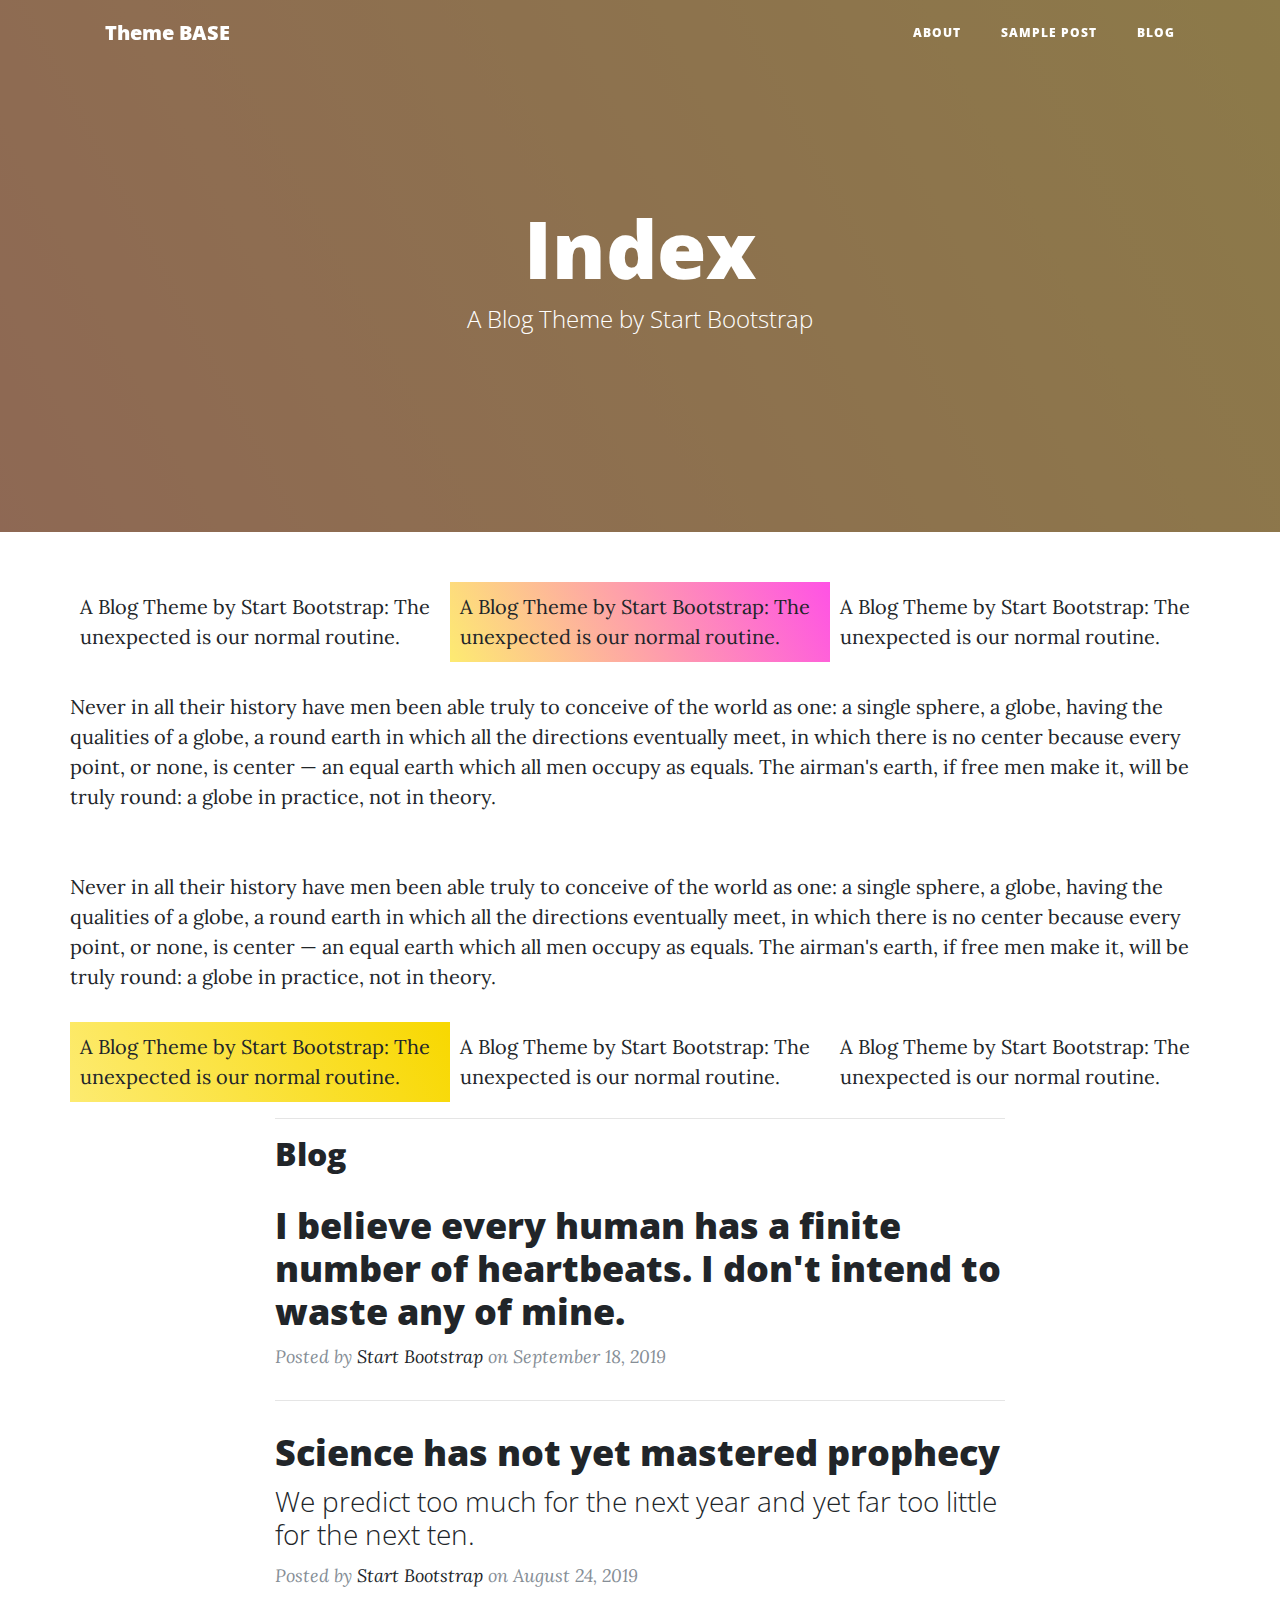
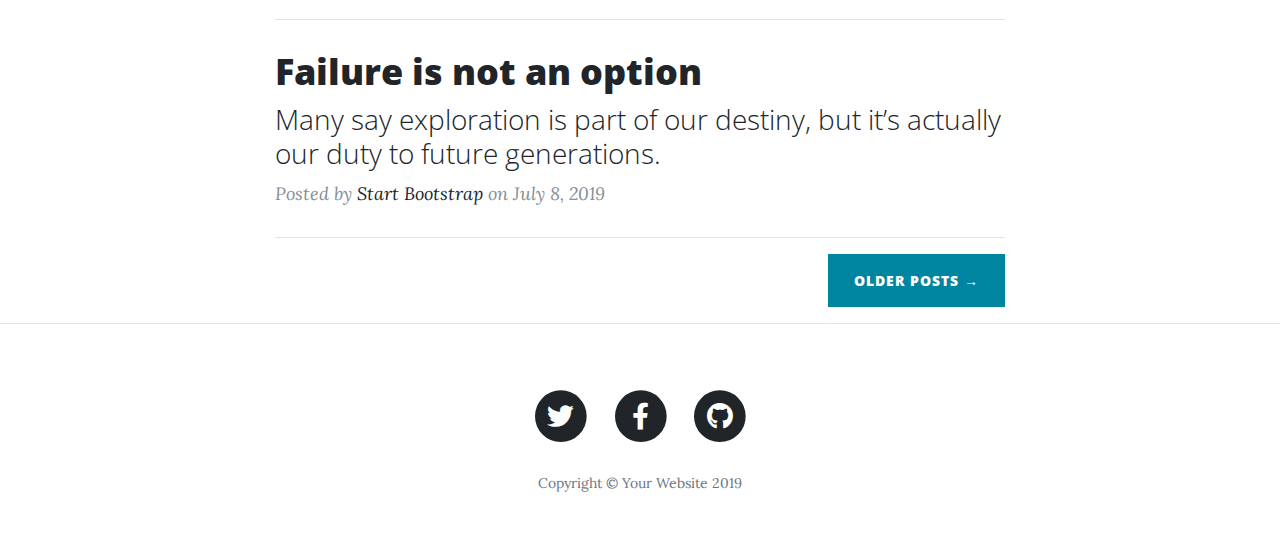
<file: index.html>
<!DOCTYPE html>
<html lang="es">

<head>

  <meta charset="utf-8">
  <meta name="viewport" content="width=device-width, initial-scale=1, shrink-to-fit=no">
  <meta name="description" content="">
  <meta name="author" content="">

  <title>Clean Blog - Start Bootstrap Theme</title>

  <!-- Bootstrap core CSS -->
  <link href="vendor/bootstrap/css/bootstrap.min.css" rel="stylesheet">

  <!-- Custom fonts for this template -->
  <link href="vendor/fontawesome-free/css/all.min.css" rel="stylesheet" type="text/css">
  <link href='https://fonts.googleapis.com/css?family=Lora:400,700,400italic,700italic' rel='stylesheet' type='text/css'>
  <link href='https://fonts.googleapis.com/css?family=Open+Sans:300italic,400italic,600italic,700italic,800italic,400,300,600,700,800' rel='stylesheet' type='text/css'>

  <!-- Custom styles for this template -->
  <link href="css/clean-blog.css" rel="stylesheet">

</head>

<body>

  <!-- Navigation -->
  <nav class="navbar navbar-expand-lg navbar-light fixed-top" id="mainNav">
    <div class="container">
      <a class="navbar-brand" href="index.html">Theme BASE</a>
      <button class="navbar-toggler navbar-toggler-right" type="button" data-toggle="collapse" data-target="#navbarResponsive" aria-controls="navbarResponsive" aria-expanded="false" aria-label="Toggle navigation">
        Menu
        <i class="fas fa-bars"></i>
      </button>
      <div class="collapse navbar-collapse" id="navbarResponsive">
        <ul class="navbar-nav ml-auto">
          <li class="nav-item">
            <a class="nav-link" href="about.html">About</a>
          </li>
          <li class="nav-item">
            <a class="nav-link" href="post.html">Sample Post</a>
          </li>
          <li class="nav-item">
            <a class="nav-link" href="blog.html">Blog</a>
          </li>
        </ul>
      </div>
    </div>
  </nav>

  <!-- Page Header -->
  <header class="masthead" style="background-color: #FBAB7E;
background-image: linear-gradient(62deg, #FBAB7E 0%, #F7CE68 100%);">
    <div class="overlay"></div>
    <div class="container">
      <div class="row">
        <div class="col-lg-8 col-md-10 mx-auto">
          <div class="site-heading">
            <h1>Index</h1>
            <span class="subheading">A Blog Theme by Start Bootstrap</span>
          </div>
        </div>
      </div>
    </div>
  </header>

  <!-- Main Content -->

  <div class="container">
    <div class="row">
       <div class="post-home col-sm-12 col-md-4">A Blog Theme by Start Bootstrap: The unexpected is our normal routine.
</div>
        <div class="post-home col-sm-12 col-md-4" style="background-color: #F6D242;
background-image: linear-gradient(62deg, #FDEB71 0%, #FF52E5 100%);">A Blog Theme by Start Bootstrap: The unexpected is our normal routine.
</div>
        <div class="post-home col-sm-12 col-md-4">A Blog Theme by Start Bootstrap: The unexpected is our normal routine.
</div>
      <p>Never in all their history have men been able truly to conceive of the world as one: a single sphere, a globe, having the qualities of a globe, a round earth in which all the directions eventually meet, in which there is no center because every point, or none, is center — an equal earth which all men occupy as equals. The airman's earth, if free men make it, will be truly round: a globe in practice, not in theory.</p>

      <p>Never in all their history have men been able truly to conceive of the world as one: a single sphere, a globe, having the qualities of a globe, a round earth in which all the directions eventually meet, in which there is no center because every point, or none, is center — an equal earth which all men occupy as equals. The airman's earth, if free men make it, will be truly round: a globe in practice, not in theory.</p>
        <div class="post-home col-sm-12 col-md-4" style="background-color: #FDEB71;
background-image: linear-gradient(62deg, #FDEB71 0%, #F8D800 100%);">A Blog Theme by Start Bootstrap: The unexpected is our normal routine.
</div>
        <div class="post-home col-sm-12 col-md-4">A Blog Theme by Start Bootstrap: The unexpected is our normal routine.
</div>
        <div class="post-home col-sm-12 col-md-4">A Blog Theme by Start Bootstrap: The unexpected is our normal routine.
</div>
    </div>
</div>


  <div class="container">

    <div class="row">


      <div class="col-lg-8 col-md-10 mx-auto">
        

        <hr>
        <h2>Blog</h2>
        <div class="post-preview">
          <a href="post.html">
            <h2 class="post-title">
              I believe every human has a finite number of heartbeats. I don't intend to waste any of mine.
            </h2>
          </a>
          <p class="post-meta">Posted by
            <a href="#">Start Bootstrap</a>
            on September 18, 2019</p>
        </div>
        <hr>
        <div class="post-preview">
          <a href="post.html">
            <h2 class="post-title">
              Science has not yet mastered prophecy
            </h2>
            <h3 class="post-subtitle">
              We predict too much for the next year and yet far too little for the next ten.
            </h3>
          </a>
          <p class="post-meta">Posted by
            <a href="#">Start Bootstrap</a>
            on August 24, 2019</p>
        </div>
        <hr>
        <div class="post-preview">
          <a href="post.html">
            <h2 class="post-title">
              Failure is not an option
            </h2>
            <h3 class="post-subtitle">
              Many say exploration is part of our destiny, but it’s actually our duty to future generations.
            </h3>
          </a>
          <p class="post-meta">Posted by
            <a href="#">Start Bootstrap</a>
            on July 8, 2019</p>
        </div>
        <hr>
        <!-- Pager -->
        <div class="clearfix">
          <a class="btn btn-primary float-right" href="#">Older Posts &rarr;</a>
        </div>
      </div>
    </div>
  </div>

  <hr>

  <!-- Footer -->
  <footer>
    <div class="container">
      <div class="row">
        <div class="col-lg-8 col-md-10 mx-auto">
          <ul class="list-inline text-center">
            <li class="list-inline-item">
              <a href="#">
                <span class="fa-stack fa-lg">
                  <i class="fas fa-circle fa-stack-2x"></i>
                  <i class="fab fa-twitter fa-stack-1x fa-inverse"></i>
                </span>
              </a>
            </li>
            <li class="list-inline-item">
              <a href="#">
                <span class="fa-stack fa-lg">
                  <i class="fas fa-circle fa-stack-2x"></i>
                  <i class="fab fa-facebook-f fa-stack-1x fa-inverse"></i>
                </span>
              </a>
            </li>
            <li class="list-inline-item">
              <a href="#">
                <span class="fa-stack fa-lg">
                  <i class="fas fa-circle fa-stack-2x"></i>
                  <i class="fab fa-github fa-stack-1x fa-inverse"></i>
                </span>
              </a>
            </li>
          </ul>
          <p class="copyright text-muted">Copyright &copy; Your Website 2019</p>
        </div>
      </div>
    </div>
  </footer>

  <!-- Bootstrap core JavaScript -->
  <script src="vendor/jquery/jquery.min.js"></script>
  <script src="vendor/bootstrap/js/bootstrap.bundle.min.js"></script>

  <!-- Custom scripts for this template -->
  <script src="js/clean-blog.min.js"></script>

</body>

</html>
</file>
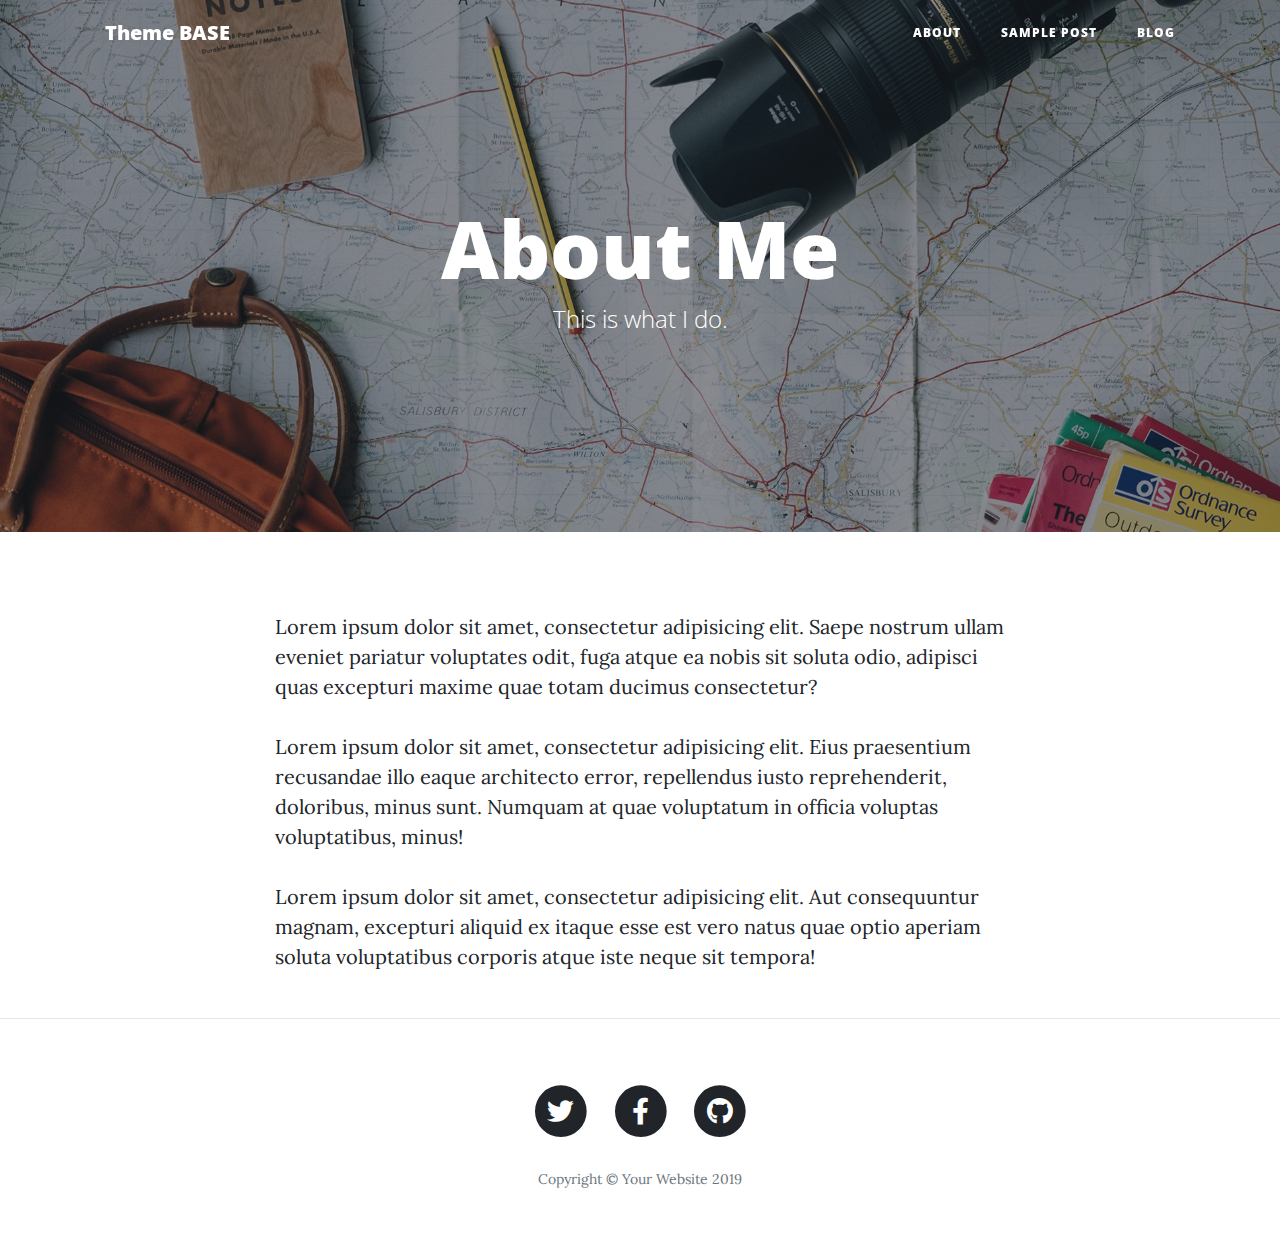
<file: about.html>
<!DOCTYPE html>
<html lang="es">

<head>

  <meta charset="utf-8">
  <meta name="viewport" content="width=device-width, initial-scale=1, shrink-to-fit=no">
  <meta name="description" content="">
  <meta name="author" content="">

  <title>Clean Blog - Start Bootstrap Theme</title>

  <!-- Bootstrap core CSS -->
  <link href="vendor/bootstrap/css/bootstrap.min.css" rel="stylesheet">

  <!-- Custom fonts for this template -->
  <link href="vendor/fontawesome-free/css/all.min.css" rel="stylesheet" type="text/css">
  <link href='https://fonts.googleapis.com/css?family=Lora:400,700,400italic,700italic' rel='stylesheet' type='text/css'>
  <link href='https://fonts.googleapis.com/css?family=Open+Sans:300italic,400italic,600italic,700italic,800italic,400,300,600,700,800' rel='stylesheet' type='text/css'>

  <!-- Custom styles for this template -->
  <link href="css/clean-blog.min.css" rel="stylesheet">

</head>

<body>

  <!-- Navigation -->
  <nav class="navbar navbar-expand-lg navbar-light fixed-top" id="mainNav">
    <div class="container">
      <a class="navbar-brand" href="index.html">Theme BASE</a>
      <button class="navbar-toggler navbar-toggler-right" type="button" data-toggle="collapse" data-target="#navbarResponsive" aria-controls="navbarResponsive" aria-expanded="false" aria-label="Toggle navigation">
        Menu
        <i class="fas fa-bars"></i>
      </button>
      <div class="collapse navbar-collapse" id="navbarResponsive">
        <ul class="navbar-nav ml-auto">
          <li class="nav-item">
            <a class="nav-link" href="about.html">About</a>
          </li>
          <li class="nav-item">
            <a class="nav-link" href="post.html">Sample Post</a>
          </li>
          <li class="nav-item">
            <a class="nav-link" href="blog.html">Blog</a>
          </li>
        </ul>
      </div>
    </div>
  </nav>

  <!-- Page Header -->
  <header class="masthead" style="background-image: url('img/about-bg.jpg')">
    <div class="overlay"></div>
    <div class="container">
      <div class="row">
        <div class="col-lg-8 col-md-10 mx-auto">
          <div class="page-heading">
            <h1>About Me</h1>
            <span class="subheading">This is what I do.</span>
          </div>
        </div>
      </div>
    </div>
  </header>

  <!-- Main Content -->
  <div class="container">
    <div class="row">
      <div class="col-lg-8 col-md-10 mx-auto">
        <p>Lorem ipsum dolor sit amet, consectetur adipisicing elit. Saepe nostrum ullam eveniet pariatur voluptates odit, fuga atque ea nobis sit soluta odio, adipisci quas excepturi maxime quae totam ducimus consectetur?</p>
        <p>Lorem ipsum dolor sit amet, consectetur adipisicing elit. Eius praesentium recusandae illo eaque architecto error, repellendus iusto reprehenderit, doloribus, minus sunt. Numquam at quae voluptatum in officia voluptas voluptatibus, minus!</p>
        <p>Lorem ipsum dolor sit amet, consectetur adipisicing elit. Aut consequuntur magnam, excepturi aliquid ex itaque esse est vero natus quae optio aperiam soluta voluptatibus corporis atque iste neque sit tempora!</p>
      </div>
    </div>
  </div>

  <hr>

  <!-- Footer -->
  <footer>
    <div class="container">
      <div class="row">
        <div class="col-lg-8 col-md-10 mx-auto">
          <ul class="list-inline text-center">
            <li class="list-inline-item">
              <a href="#">
                <span class="fa-stack fa-lg">
                  <i class="fas fa-circle fa-stack-2x"></i>
                  <i class="fab fa-twitter fa-stack-1x fa-inverse"></i>
                </span>
              </a>
            </li>
            <li class="list-inline-item">
              <a href="#">
                <span class="fa-stack fa-lg">
                  <i class="fas fa-circle fa-stack-2x"></i>
                  <i class="fab fa-facebook-f fa-stack-1x fa-inverse"></i>
                </span>
              </a>
            </li>
            <li class="list-inline-item">
              <a href="#">
                <span class="fa-stack fa-lg">
                  <i class="fas fa-circle fa-stack-2x"></i>
                  <i class="fab fa-github fa-stack-1x fa-inverse"></i>
                </span>
              </a>
            </li>
          </ul>
          <p class="copyright text-muted">Copyright &copy; Your Website 2019</p>
        </div>
      </div>
    </div>
  </footer>

  <!-- Bootstrap core JavaScript -->
  <script src="vendor/jquery/jquery.min.js"></script>
  <script src="vendor/bootstrap/js/bootstrap.bundle.min.js"></script>

  <!-- Custom scripts for this template -->
  <script src="js/clean-blog.min.js"></script>

</body>

</html>
</file>
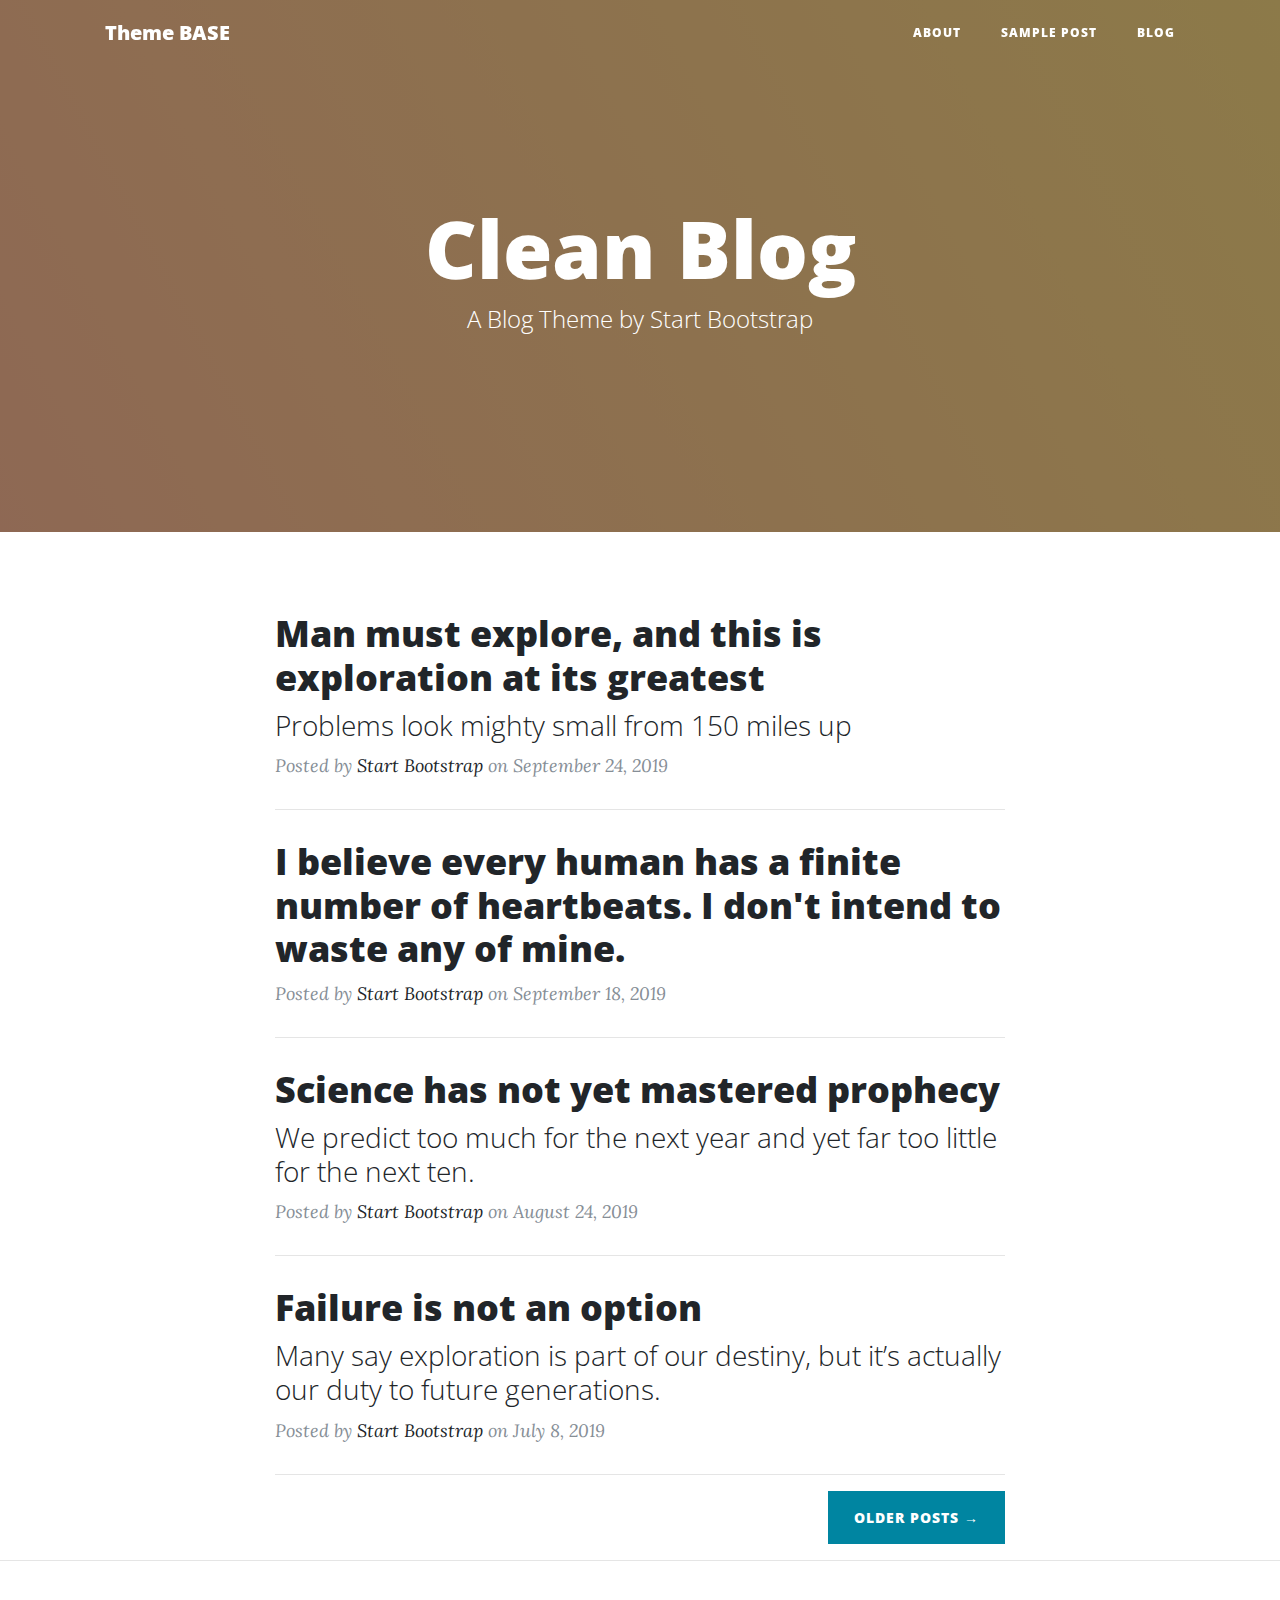
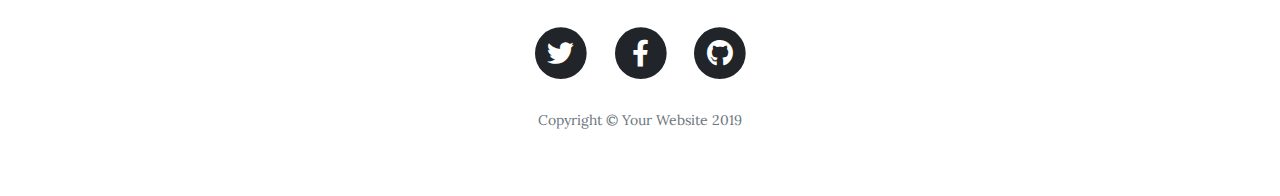
<file: blog.html>
<!DOCTYPE html>
<html lang="es">

<head>

  <meta charset="utf-8">
  <meta name="viewport" content="width=device-width, initial-scale=1, shrink-to-fit=no">
  <meta name="description" content="">
  <meta name="author" content="">

  <title>Clean Blog - Start Bootstrap Theme</title>

  <!-- Bootstrap core CSS -->
  <link href="vendor/bootstrap/css/bootstrap.min.css" rel="stylesheet">

  <!-- Custom fonts for this template -->
  <link href="vendor/fontawesome-free/css/all.min.css" rel="stylesheet" type="text/css">
  <link href='https://fonts.googleapis.com/css?family=Lora:400,700,400italic,700italic' rel='stylesheet' type='text/css'>
  <link href='https://fonts.googleapis.com/css?family=Open+Sans:300italic,400italic,600italic,700italic,800italic,400,300,600,700,800' rel='stylesheet' type='text/css'>

  <!-- Custom styles for this template -->
  <link href="css/clean-blog.css" rel="stylesheet">

</head>

<body>

  <!-- Navigation -->
  <nav class="navbar navbar-expand-lg navbar-light fixed-top" id="mainNav">
    <div class="container">
      <a class="navbar-brand" href="index.html">Theme BASE</a>
      <button class="navbar-toggler navbar-toggler-right" type="button" data-toggle="collapse" data-target="#navbarResponsive" aria-controls="navbarResponsive" aria-expanded="false" aria-label="Toggle navigation">
        Menu
        <i class="fas fa-bars"></i>
      </button>
      <div class="collapse navbar-collapse" id="navbarResponsive">
       <ul class="navbar-nav ml-auto">
          <li class="nav-item">
            <a class="nav-link" href="about.html">About</a>
          </li>
          <li class="nav-item">
            <a class="nav-link" href="post.html">Sample Post</a>
          </li>
          <li class="nav-item">
            <a class="nav-link" href="blog.html">Blog</a>
          </li>
        </ul>
      </div>
    </div>
  </nav>

  <!-- Page Header -->
  <header class="masthead" style="background-color: #FBAB7E;
background-image: linear-gradient(62deg, #FBAB7E 0%, #F7CE68 100%);">
    <div class="overlay"></div>
    <div class="container">
      <div class="row">
        <div class="col-lg-8 col-md-10 mx-auto">
          <div class="site-heading">
            <h1>Clean Blog</h1>
            <span class="subheading">A Blog Theme by Start Bootstrap</span>
          </div>
        </div>
      </div>
    </div>
  </header>

  <!-- Main Content -->
  <div class="container">
    <div class="row">
      <div class="col-lg-8 col-md-10 mx-auto">
        <div class="post-preview">
          <a href="post.html">
            <h2 class="post-title">
              Man must explore, and this is exploration at its greatest
            </h2>
            <h3 class="post-subtitle">
              Problems look mighty small from 150 miles up
            </h3>
          </a>
          <p class="post-meta">Posted by
            <a href="#">Start Bootstrap</a>
            on September 24, 2019</p>
        </div>
        <hr>
        <div class="post-preview">
          <a href="post.html">
            <h2 class="post-title">
              I believe every human has a finite number of heartbeats. I don't intend to waste any of mine.
            </h2>
          </a>
          <p class="post-meta">Posted by
            <a href="#">Start Bootstrap</a>
            on September 18, 2019</p>
        </div>
        <hr>
        <div class="post-preview">
          <a href="post.html">
            <h2 class="post-title">
              Science has not yet mastered prophecy
            </h2>
            <h3 class="post-subtitle">
              We predict too much for the next year and yet far too little for the next ten.
            </h3>
          </a>
          <p class="post-meta">Posted by
            <a href="#">Start Bootstrap</a>
            on August 24, 2019</p>
        </div>
        <hr>
        <div class="post-preview">
          <a href="post.html">
            <h2 class="post-title">
              Failure is not an option
            </h2>
            <h3 class="post-subtitle">
              Many say exploration is part of our destiny, but it’s actually our duty to future generations.
            </h3>
          </a>
          <p class="post-meta">Posted by
            <a href="#">Start Bootstrap</a>
            on July 8, 2019</p>
        </div>
        <hr>
        <!-- Pager -->
        <div class="clearfix">
          <a class="btn btn-primary float-right" href="#">Older Posts &rarr;</a>
        </div>
      </div>
    </div>
  </div>

  <hr>

  <!-- Footer -->
  <footer>
    <div class="container">
      <div class="row">
        <div class="col-lg-8 col-md-10 mx-auto">
          <ul class="list-inline text-center">
            <li class="list-inline-item">
              <a href="#">
                <span class="fa-stack fa-lg">
                  <i class="fas fa-circle fa-stack-2x"></i>
                  <i class="fab fa-twitter fa-stack-1x fa-inverse"></i>
                </span>
              </a>
            </li>
            <li class="list-inline-item">
              <a href="#">
                <span class="fa-stack fa-lg">
                  <i class="fas fa-circle fa-stack-2x"></i>
                  <i class="fab fa-facebook-f fa-stack-1x fa-inverse"></i>
                </span>
              </a>
            </li>
            <li class="list-inline-item">
              <a href="#">
                <span class="fa-stack fa-lg">
                  <i class="fas fa-circle fa-stack-2x"></i>
                  <i class="fab fa-github fa-stack-1x fa-inverse"></i>
                </span>
              </a>
            </li>
          </ul>
          <p class="copyright text-muted">Copyright &copy; Your Website 2019</p>
        </div>
      </div>
    </div>
  </footer>

  <!-- Bootstrap core JavaScript -->
  <script src="vendor/jquery/jquery.min.js"></script>
  <script src="vendor/bootstrap/js/bootstrap.bundle.min.js"></script>

  <!-- Custom scripts for this template -->
  <script src="js/clean-blog.min.js"></script>

</body>

</html>
</file>
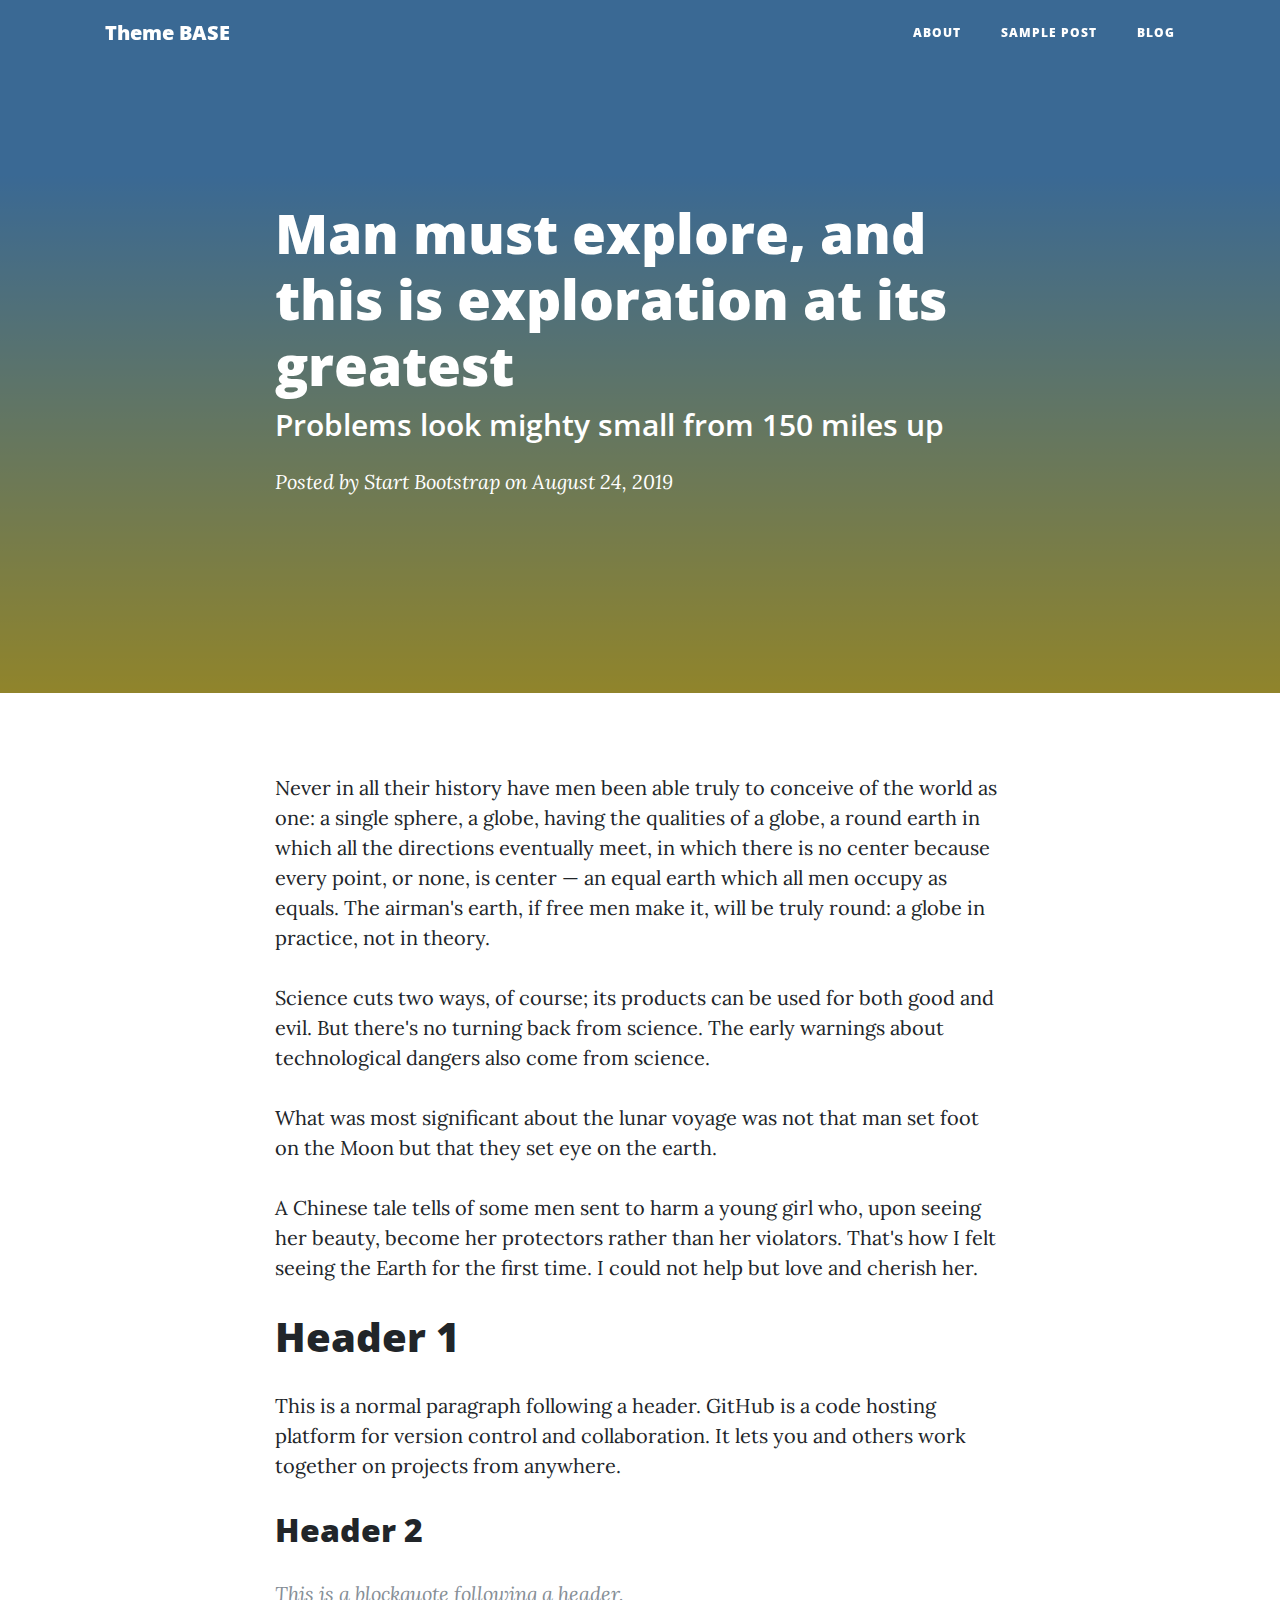
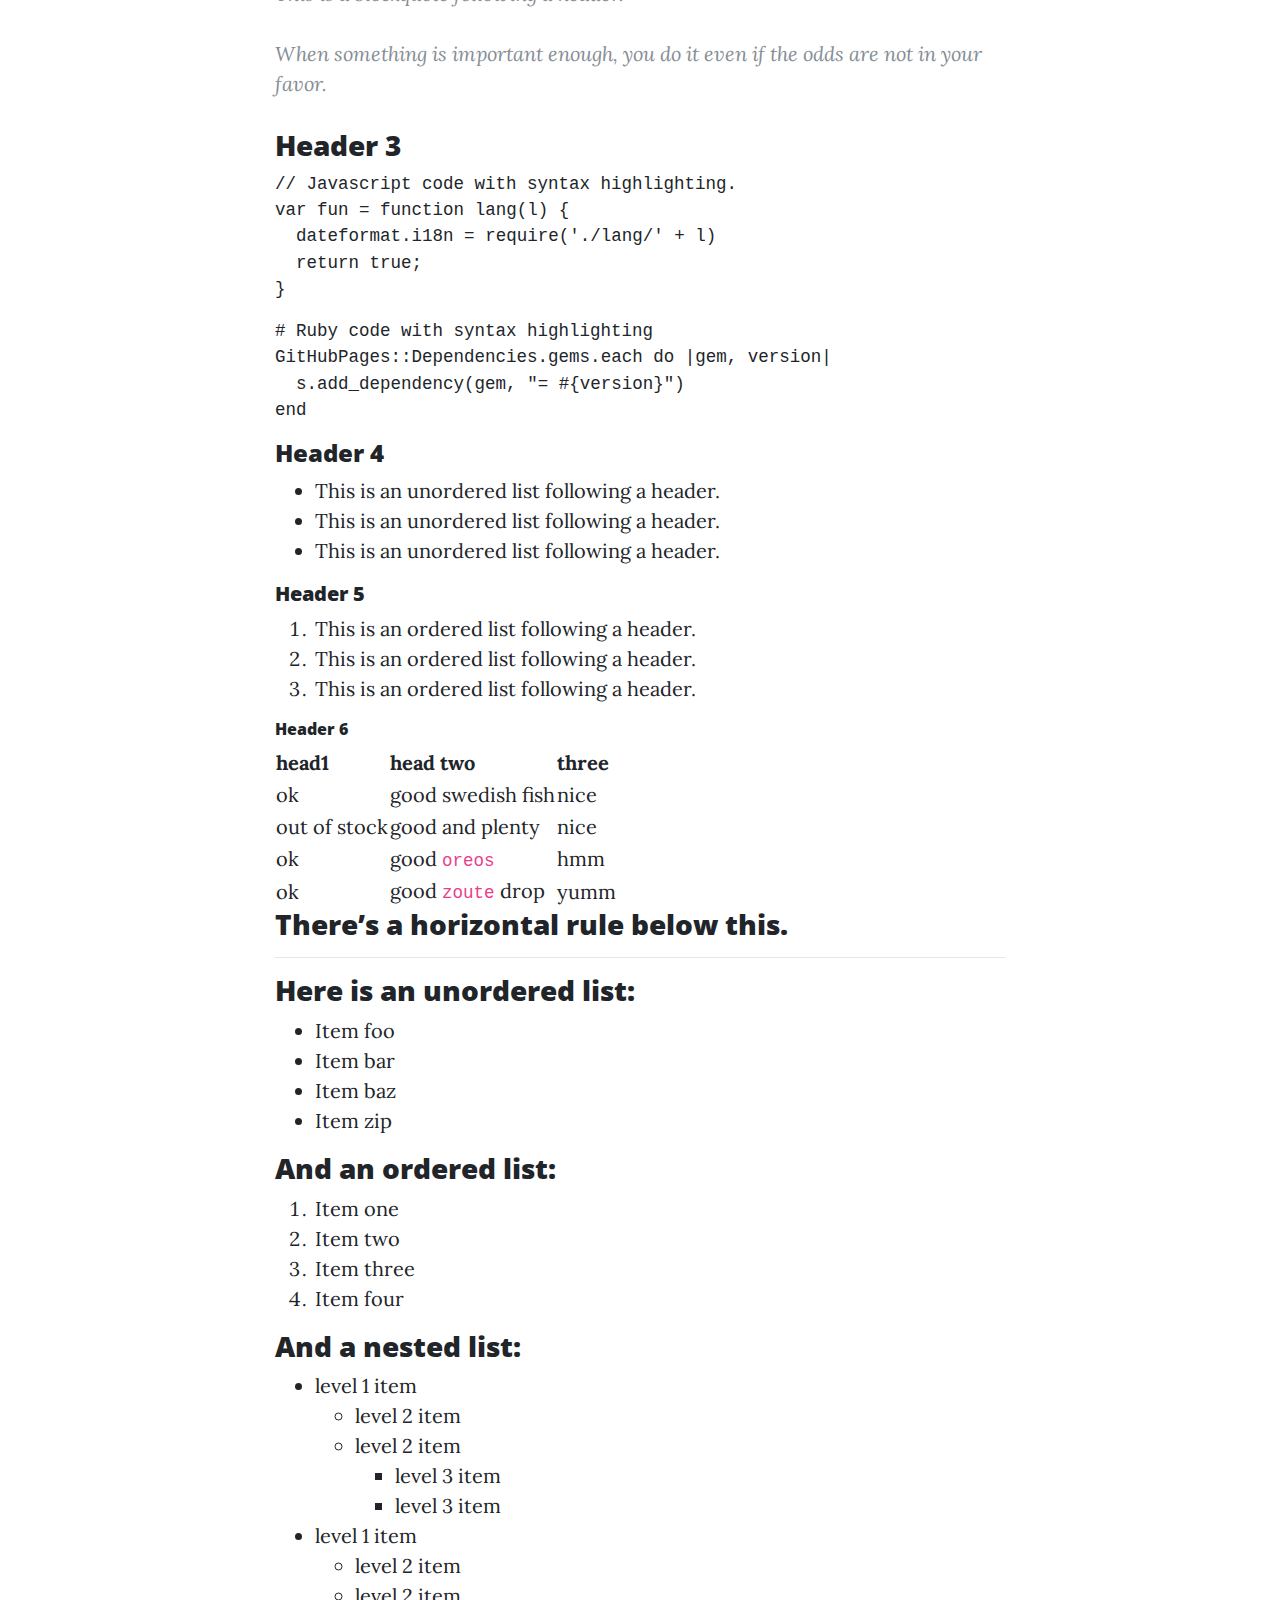
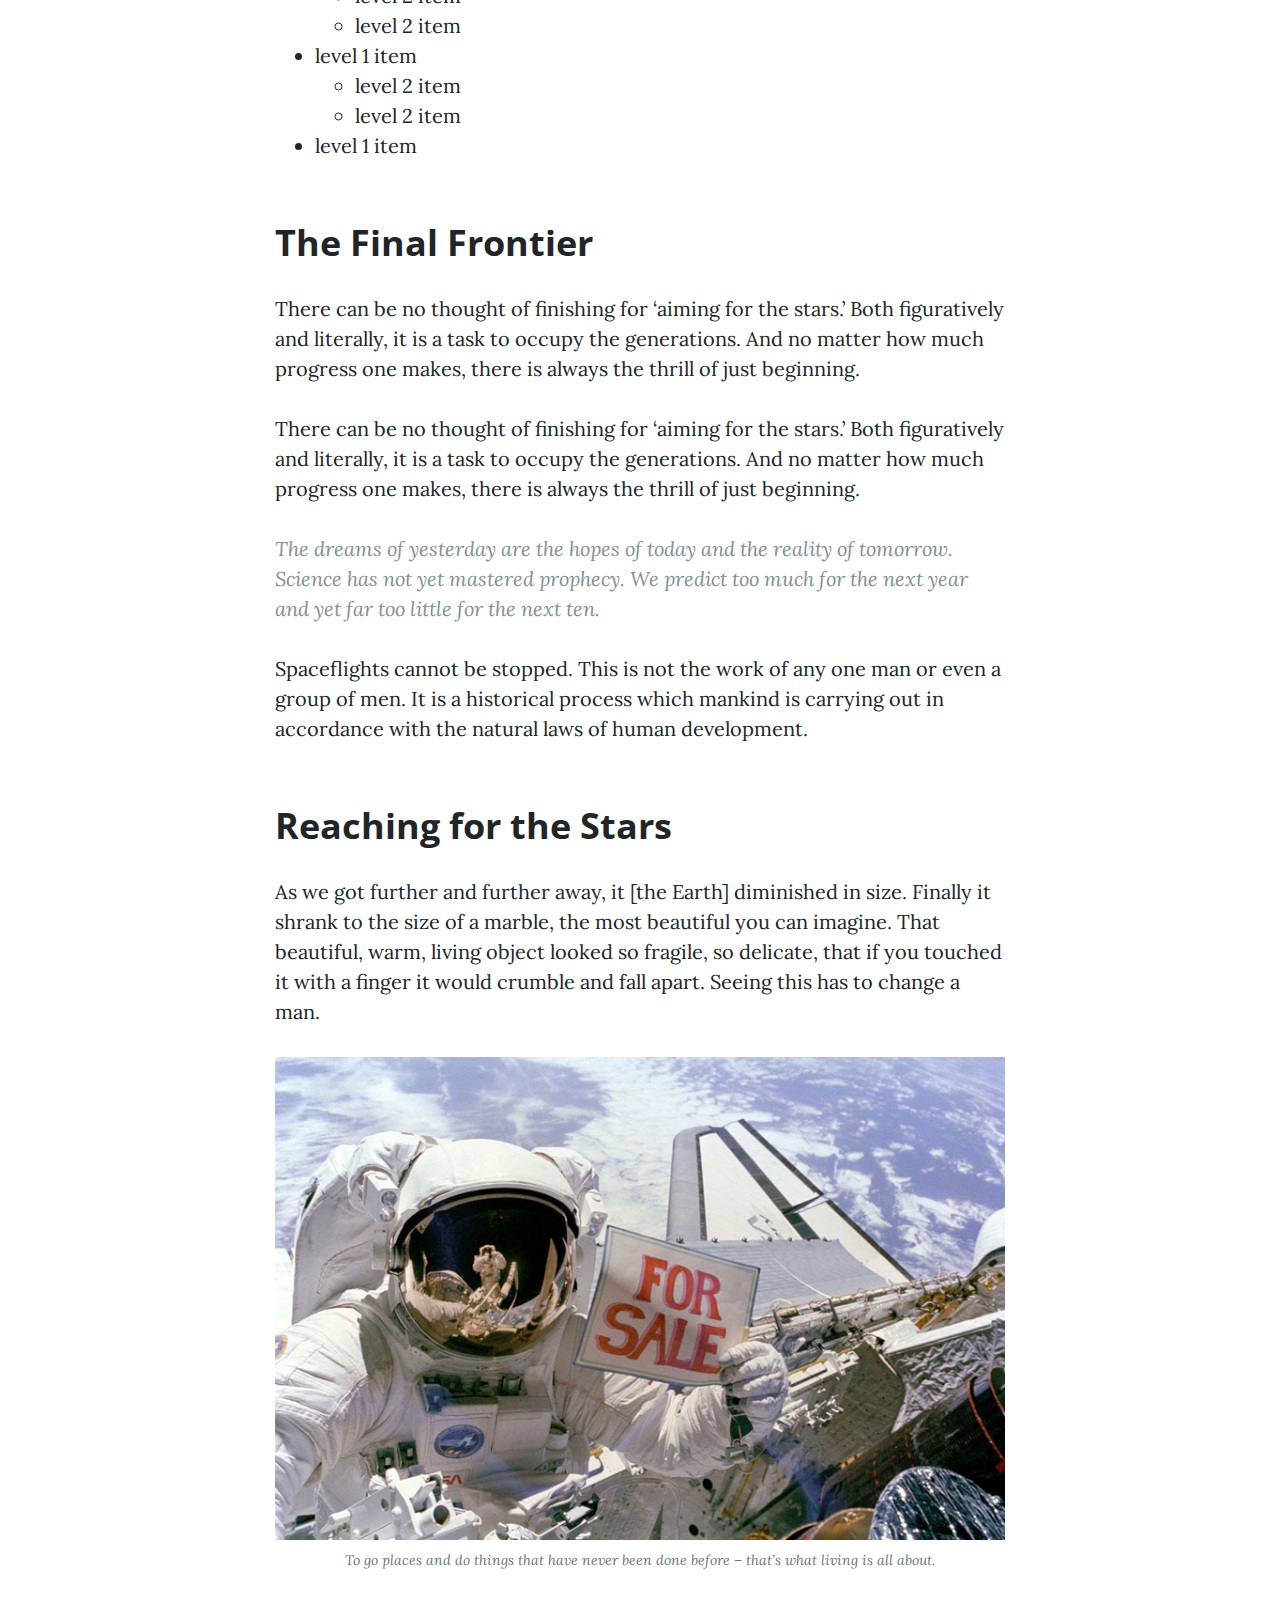
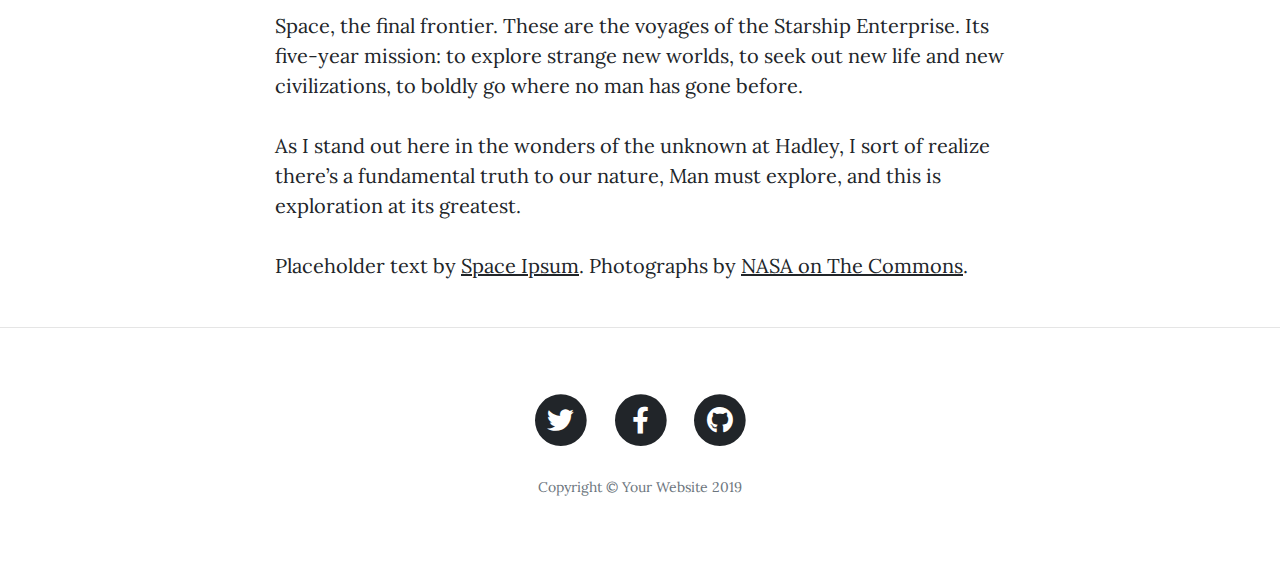
<file: post.html>
<!DOCTYPE html>
<html lang="es">

<head>

  <meta charset="utf-8">
  <meta name="viewport" content="width=device-width, initial-scale=1, shrink-to-fit=no">
  <meta name="description" content="">
  <meta name="author" content="">

  <title>Clean Blog - Start Bootstrap Theme</title>

  <!-- Bootstrap core CSS -->
  <link href="vendor/bootstrap/css/bootstrap.min.css" rel="stylesheet">

  <!-- Custom fonts for this template -->
  <link href="vendor/fontawesome-free/css/all.min.css" rel="stylesheet" type="text/css">
  <link href='https://fonts.googleapis.com/css?family=Lora:400,700,400italic,700italic' rel='stylesheet' type='text/css'>
  <link href='https://fonts.googleapis.com/css?family=Open+Sans:300italic,400italic,600italic,700italic,800italic,400,300,600,700,800' rel='stylesheet' type='text/css'>

  <!-- Custom styles for this template -->
  <link href="css/clean-blog.css" rel="stylesheet">

</head>

<body>

  <!-- Navigation -->
  <nav class="navbar navbar-expand-lg navbar-light fixed-top" id="mainNav">
    <div class="container">
      <a class="navbar-brand" href="index.html">Theme BASE</a>
      <button class="navbar-toggler navbar-toggler-right" type="button" data-toggle="collapse" data-target="#navbarResponsive" aria-controls="navbarResponsive" aria-expanded="false" aria-label="Toggle navigation">
        Menu
        <i class="fas fa-bars"></i>
      </button>
      <div class="collapse navbar-collapse" id="navbarResponsive">
        <ul class="navbar-nav ml-auto">
          <li class="nav-item">
            <a class="nav-link" href="about.html">About</a>
          </li>
          <li class="nav-item">
            <a class="nav-link" href="post.html">Sample Post</a>
          </li>
          <li class="nav-item">
            <a class="nav-link" href="blog.html">Blog</a>
          </li>
        </ul>
      </div>
    </div>
  </nav>

  <!-- Page Header -->
  <header class="masthead" style="background-color: #52ACFF;
background-image: linear-gradient(180deg, #52ACFF 25%, #FFE32C 100%);">
    <div class="overlay"></div>
    <div class="container">
      <div class="row">
        <div class="col-lg-8 col-md-10 mx-auto">
          <div class="post-heading">
            <h1>Man must explore, and this is exploration at its greatest</h1>
            <h2 class="subheading">Problems look mighty small from 150 miles up</h2>
            <span class="meta">Posted by
              <a href="#">Start Bootstrap</a>
              on August 24, 2019</span>
          </div>
        </div>
      </div>
    </div>
  </header>

  <!-- Post Content -->
  <article>
    <div class="container">
      <div class="row">
        <div class="col-lg-8 col-md-10 mx-auto">
          <p>Never in all their history have men been able truly to conceive of the world as one: a single sphere, a globe, having the qualities of a globe, a round earth in which all the directions eventually meet, in which there is no center because every point, or none, is center — an equal earth which all men occupy as equals. The airman's earth, if free men make it, will be truly round: a globe in practice, not in theory.</p>

          <p>Science cuts two ways, of course; its products can be used for both good and evil. But there's no turning back from science. The early warnings about technological dangers also come from science.</p>

          <p>What was most significant about the lunar voyage was not that man set foot on the Moon but that they set eye on the earth.</p>

          <p>A Chinese tale tells of some men sent to harm a young girl who, upon seeing her beauty, become her protectors rather than her violators. That's how I felt seeing the Earth for the first time. I could not help but love and cherish her.</p>

          <h1 id="header-1">Header 1</h1>

<p>This is a normal paragraph following a header. GitHub is a code hosting platform for version control and collaboration. It lets you and others work together on projects from anywhere.</p>

<h2 id="header-2">Header 2</h2>

<blockquote>
  <p>This is a blockquote following a header.</p>

  <p>When something is important enough, you do it even if the odds are not in your favor.</p>
</blockquote>

<h3 id="header-3">Header 3</h3>

<div class="language-js highlighter-rouge"><div class="highlight"><pre class="highlight"><code><span class="c1">// Javascript code with syntax highlighting.</span>
<span class="kd">var</span> <span class="nx">fun</span> <span class="o">=</span> <span class="kd">function</span> <span class="nx">lang</span><span class="p">(</span><span class="nx">l</span><span class="p">)</span> <span class="p">{</span>
  <span class="nx">dateformat</span><span class="p">.</span><span class="nx">i18n</span> <span class="o">=</span> <span class="nx">require</span><span class="p">(</span><span class="s1">'./lang/'</span> <span class="o">+</span> <span class="nx">l</span><span class="p">)</span>
  <span class="k">return</span> <span class="kc">true</span><span class="p">;</span>
<span class="p">}</span>
</code></pre></div></div>

<div class="language-ruby highlighter-rouge"><div class="highlight"><pre class="highlight"><code><span class="c1"># Ruby code with syntax highlighting</span>
<span class="no">GitHubPages</span><span class="o">::</span><span class="no">Dependencies</span><span class="p">.</span><span class="nf">gems</span><span class="p">.</span><span class="nf">each</span> <span class="k">do</span> <span class="o">|</span><span class="n">gem</span><span class="p">,</span> <span class="n">version</span><span class="o">|</span>
  <span class="n">s</span><span class="p">.</span><span class="nf">add_dependency</span><span class="p">(</span><span class="n">gem</span><span class="p">,</span> <span class="s2">"= </span><span class="si">#{</span><span class="n">version</span><span class="si">}</span><span class="s2">"</span><span class="p">)</span>
<span class="k">end</span>
</code></pre></div></div>

<h4 id="header-4">Header 4</h4>

<ul>
  <li>This is an unordered list following a header.</li>
  <li>This is an unordered list following a header.</li>
  <li>This is an unordered list following a header.</li>
</ul>

<h5 id="header-5">Header 5</h5>

<ol>
  <li>This is an ordered list following a header.</li>
  <li>This is an ordered list following a header.</li>
  <li>This is an ordered list following a header.</li>
</ol>

<h6 id="header-6">Header 6</h6>

<table>
  <thead>
    <tr>
      <th style="text-align: left">head1</th>
      <th style="text-align: left">head two</th>
      <th style="text-align: left">three</th>
    </tr>
  </thead>
  <tbody>
    <tr>
      <td style="text-align: left">ok</td>
      <td style="text-align: left">good swedish fish</td>
      <td style="text-align: left">nice</td>
    </tr>
    <tr>
      <td style="text-align: left">out of stock</td>
      <td style="text-align: left">good and plenty</td>
      <td style="text-align: left">nice</td>
    </tr>
    <tr>
      <td style="text-align: left">ok</td>
      <td style="text-align: left">good <code class="highlighter-rouge">oreos</code></td>
      <td style="text-align: left">hmm</td>
    </tr>
    <tr>
      <td style="text-align: left">ok</td>
      <td style="text-align: left">good <code class="highlighter-rouge">zoute</code> drop</td>
      <td style="text-align: left">yumm</td>
    </tr>
  </tbody>
</table>

<h3 id="theres-a-horizontal-rule-below-this">There’s a horizontal rule below this.</h3>

<hr />

<h3 id="here-is-an-unordered-list">Here is an unordered list:</h3>

<ul>
  <li>Item foo</li>
  <li>Item bar</li>
  <li>Item baz</li>
  <li>Item zip</li>
</ul>

<h3 id="and-an-ordered-list">And an ordered list:</h3>

<ol>
  <li>Item one</li>
  <li>Item two</li>
  <li>Item three</li>
  <li>Item four</li>
</ol>

<h3 id="and-a-nested-list">And a nested list:</h3>

<ul>
  <li>level 1 item
    <ul>
      <li>level 2 item</li>
      <li>level 2 item
        <ul>
          <li>level 3 item</li>
          <li>level 3 item</li>
        </ul>
      </li>
    </ul>
  </li>
  <li>level 1 item
    <ul>
      <li>level 2 item</li>
      <li>level 2 item</li>
      <li>level 2 item</li>
    </ul>
  </li>
  <li>level 1 item
    <ul>
      <li>level 2 item</li>
      <li>level 2 item</li>
    </ul>
  </li>
  <li>level 1 item</li>
</ul>



          <h2 class="section-heading">The Final Frontier</h2>

          <p>There can be no thought of finishing for ‘aiming for the stars.’ Both figuratively and literally, it is a task to occupy the generations. And no matter how much progress one makes, there is always the thrill of just beginning.</p>

          <p>There can be no thought of finishing for ‘aiming for the stars.’ Both figuratively and literally, it is a task to occupy the generations. And no matter how much progress one makes, there is always the thrill of just beginning.</p>

          <blockquote class="blockquote">The dreams of yesterday are the hopes of today and the reality of tomorrow. Science has not yet mastered prophecy. We predict too much for the next year and yet far too little for the next ten.</blockquote>

          <p>Spaceflights cannot be stopped. This is not the work of any one man or even a group of men. It is a historical process which mankind is carrying out in accordance with the natural laws of human development.</p>

          <h2 class="section-heading">Reaching for the Stars</h2>

          <p>As we got further and further away, it [the Earth] diminished in size. Finally it shrank to the size of a marble, the most beautiful you can imagine. That beautiful, warm, living object looked so fragile, so delicate, that if you touched it with a finger it would crumble and fall apart. Seeing this has to change a man.</p>

          <a href="#">
            <img class="img-fluid" src="img/post-sample-image.jpg" alt="">
          </a>
          <span class="caption text-muted">To go places and do things that have never been done before – that’s what living is all about.</span>

          <p>Space, the final frontier. These are the voyages of the Starship Enterprise. Its five-year mission: to explore strange new worlds, to seek out new life and new civilizations, to boldly go where no man has gone before.</p>

          <p>As I stand out here in the wonders of the unknown at Hadley, I sort of realize there’s a fundamental truth to our nature, Man must explore, and this is exploration at its greatest.</p>

          <p>Placeholder text by
            <a href="http://spaceipsum.com/">Space Ipsum</a>. Photographs by
            <a href="https://www.flickr.com/photos/nasacommons/">NASA on The Commons</a>.</p>
        </div>
      </div>
    </div>
  </article>

  <hr>

  <!-- Footer -->
  <footer>
    <div class="container">
      <div class="row">
        <div class="col-lg-8 col-md-10 mx-auto">
          <ul class="list-inline text-center">
            <li class="list-inline-item">
              <a href="#">
                <span class="fa-stack fa-lg">
                  <i class="fas fa-circle fa-stack-2x"></i>
                  <i class="fab fa-twitter fa-stack-1x fa-inverse"></i>
                </span>
              </a>
            </li>
            <li class="list-inline-item">
              <a href="#">
                <span class="fa-stack fa-lg">
                  <i class="fas fa-circle fa-stack-2x"></i>
                  <i class="fab fa-facebook-f fa-stack-1x fa-inverse"></i>
                </span>
              </a>
            </li>
            <li class="list-inline-item">
              <a href="#">
                <span class="fa-stack fa-lg">
                  <i class="fas fa-circle fa-stack-2x"></i>
                  <i class="fab fa-github fa-stack-1x fa-inverse"></i>
                </span>
              </a>
            </li>
          </ul>
          <p class="copyright text-muted">Copyright &copy; Your Website 2019</p>
        </div>
      </div>
    </div>
  </footer>

  <!-- Bootstrap core JavaScript -->
  <script src="vendor/jquery/jquery.min.js"></script>
  <script src="vendor/bootstrap/js/bootstrap.bundle.min.js"></script>

  <!-- Custom scripts for this template -->
  <script src="js/clean-blog.min.js"></script>

</body>

</html>
</file>
<file: css/clean-blog.css>
/*!
 * Start Bootstrap - Clean Blog v5.0.8 (https://startbootstrap.com/template-overviews/clean-blog)
 * Copyright 2013-2019 Start Bootstrap
 * Licensed under MIT (https://github.com/BlackrockDigital/startbootstrap-clean-blog/blob/master/LICENSE)
 */

body {
  font-size: 20px;
  color: #212529;
  font-family: 'Lora', 'Times New Roman', serif;
}

p {
  line-height: 1.5;
  margin: 30px 0;
}

p a {
  text-decoration: underline;
}

h1,
h2,
h3,
h4,
h5,
h6 {
  font-weight: 800;
  font-family: 'Open Sans', 'Helvetica Neue', Helvetica, Arial, sans-serif;
}

a {
  color: #212529;
  transition: all 0.2s;
}

a:focus, a:hover {
  color: #0085A1;
}

blockquote {
  font-style: italic;
  color: #868e96;
}

.section-heading {
  font-size: 36px;
  font-weight: 700;
  margin-top: 60px;
}

.caption {
  font-size: 14px;
  font-style: italic;
  display: block;
  margin: 0;
  padding: 10px;
  text-align: center;
  border-bottom-right-radius: 5px;
  border-bottom-left-radius: 5px;
}

::-moz-selection {
  color: #fff;
  background: #0085A1;
  text-shadow: none;
}

::selection {
  color: #fff;
  background: #0085A1;
  text-shadow: none;
}

img::-moz-selection {
  color: #fff;
  background: transparent;
}

img::selection {
  color: #fff;
  background: transparent;
}

img::-moz-selection {
  color: #fff;
  background: transparent;
}

#mainNav {
  position: absolute;
  border-bottom: 1px solid #e9ecef;
  background-color: white;
  font-family: 'Open Sans', 'Helvetica Neue', Helvetica, Arial, sans-serif;
}

#mainNav .navbar-brand {
  font-weight: 800;
  color: #343a40;
}

#mainNav .navbar-toggler {
  font-size: 12px;
  font-weight: 800;
  padding: 13px;
  text-transform: uppercase;
  color: #343a40;
}

#mainNav .navbar-nav > li.nav-item > a {
  font-size: 12px;
  font-weight: 800;
  letter-spacing: 1px;
  text-transform: uppercase;
}

@media only screen and (min-width: 992px) {
  #mainNav {
    border-bottom: 1px solid transparent;
    background: transparent;
  }
  #mainNav .navbar-brand {
    padding: 10px 20px;
    color: #fff;
  }
  #mainNav .navbar-brand:focus, #mainNav .navbar-brand:hover {
    color: rgba(255, 255, 255, 0.8);
  }
  #mainNav .navbar-nav > li.nav-item > a {
    padding: 10px 20px;
    color: #fff;
  }
  #mainNav .navbar-nav > li.nav-item > a:focus, #mainNav .navbar-nav > li.nav-item > a:hover {
    color: rgba(255, 255, 255, 0.8);
  }
}

@media only screen and (min-width: 992px) {
  #mainNav {
    transition: background-color 0.2s;
    /* Force Hardware Acceleration in WebKit */
    transform: translate3d(0, 0, 0);
    -webkit-backface-visibility: hidden;
  }
  #mainNav.is-fixed {
    /* when the user scrolls down, we hide the header right above the viewport */
    position: fixed;
    top: -67px;
    transition: transform 0.2s;
    border-bottom: 1px solid white;
    background-color: rgba(255, 255, 255, 0.9);
  }
  #mainNav.is-fixed .navbar-brand {
    color: #212529;
  }
  #mainNav.is-fixed .navbar-brand:focus, #mainNav.is-fixed .navbar-brand:hover {
    color: #0085A1;
  }
  #mainNav.is-fixed .navbar-nav > li.nav-item > a {
    color: #212529;
  }
  #mainNav.is-fixed .navbar-nav > li.nav-item > a:focus, #mainNav.is-fixed .navbar-nav > li.nav-item > a:hover {
    color: #0085A1;
  }
  #mainNav.is-visible {
    /* if the user changes the scrolling direction, we show the header */
    transform: translate3d(0, 100%, 0);
  }
}

header.masthead {
  margin-bottom: 50px;
  background: no-repeat center center;
  background-color: #868e96;
  background-attachment: scroll;
  position: relative;
  background-size: cover;
}

header.masthead .overlay {
  position: absolute;
  top: 0;
  left: 0;
  height: 100%;
  width: 100%;
  background-color: #212529;
  opacity: 0.5;
}

header.masthead .page-heading,
header.masthead .post-heading,
header.masthead .site-heading {
  padding: 200px 0 150px;
  color: white;
}

@media only screen and (min-width: 768px) {
  header.masthead .page-heading,
  header.masthead .post-heading,
  header.masthead .site-heading {
    padding: 200px 0;
  }
}

header.masthead .page-heading,
header.masthead .site-heading {
  text-align: center;
}

header.masthead .page-heading h1,
header.masthead .site-heading h1 {
  font-size: 50px;
  margin-top: 0;
}

header.masthead .page-heading .subheading,
header.masthead .site-heading .subheading {
  font-size: 24px;
  font-weight: 300;
  line-height: 1.1;
  display: block;
  margin: 10px 0 0;
  font-family: 'Open Sans', 'Helvetica Neue', Helvetica, Arial, sans-serif;
}

@media only screen and (min-width: 768px) {
  header.masthead .page-heading h1,
  header.masthead .site-heading h1 {
    font-size: 80px;
  }
}

header.masthead .post-heading h1 {
  font-size: 35px;
}

header.masthead .post-heading .meta,
header.masthead .post-heading .subheading {
  line-height: 1.1;
  display: block;
}

header.masthead .post-heading .subheading {
  font-size: 24px;
  font-weight: 600;
  margin: 10px 0 30px;
  font-family: 'Open Sans', 'Helvetica Neue', Helvetica, Arial, sans-serif;
}

header.masthead .post-heading .meta {
  font-size: 20px;
  font-weight: 300;
  font-style: italic;
  font-family: 'Lora', 'Times New Roman', serif;
}

header.masthead .post-heading .meta a {
  color: #fff;
}

@media only screen and (min-width: 768px) {
  header.masthead .post-heading h1 {
    font-size: 55px;
  }
  header.masthead .post-heading .subheading {
    font-size: 30px;
  }
}

.post-preview > a {
  color: #212529;
}

.post-preview > a:focus, .post-preview > a:hover {
  text-decoration: none;
  color: #0085A1;
}

.post-preview > a > .post-title {
  font-size: 30px;
  margin-top: 30px;
  margin-bottom: 10px;
}

.post-preview > a > .post-subtitle {
  font-weight: 300;
  margin: 0 0 10px;
}

.post-preview > .post-meta {
  font-size: 18px;
  font-style: italic;
  margin-top: 0;
  color: #868e96;
}

.post-preview > .post-meta > a {
  text-decoration: none;
  color: #212529;
}

.post-preview > .post-meta > a:focus, .post-preview > .post-meta > a:hover {
  text-decoration: underline;
  color: #0085A1;
}

@media only screen and (min-width: 768px) {
  .post-preview > a > .post-title {
    font-size: 36px;
  }
}

.floating-label-form-group {
  font-size: 14px;
  position: relative;
  margin-bottom: 0;
  padding-bottom: 0.5em;
  border-bottom: 1px solid #dee2e6;
}

.floating-label-form-group input,
.floating-label-form-group textarea {
  font-size: 1.5em;
  position: relative;
  z-index: 1;
  padding: 0;
  resize: none;
  border: none;
  border-radius: 0;
  background: none;
  box-shadow: none !important;
  font-family: 'Lora', 'Times New Roman', serif;
}

.floating-label-form-group input::-webkit-input-placeholder,
.floating-label-form-group textarea::-webkit-input-placeholder {
  color: #868e96;
  font-family: 'Lora', 'Times New Roman', serif;
}

.floating-label-form-group label {
  font-size: 0.85em;
  line-height: 1.764705882em;
  position: relative;
  z-index: 0;
  top: 2em;
  display: block;
  margin: 0;
  transition: top 0.3s ease, opacity 0.3s ease;
  vertical-align: middle;
  vertical-align: baseline;
  opacity: 0;
}

.floating-label-form-group .help-block {
  margin: 15px 0;
}

.floating-label-form-group-with-value label {
  top: 0;
  opacity: 1;
}

.floating-label-form-group-with-focus label {
  color: #0085A1;
}

form .form-group:first-child .floating-label-form-group {
  border-top: 1px solid #dee2e6;
}

footer {
  padding: 50px 0 65px;
}

footer .list-inline {
  margin: 0;
  padding: 0;
}

footer .copyright {
  font-size: 14px;
  margin-bottom: 0;
  text-align: center;
}

.btn {
  font-size: 14px;
  font-weight: 800;
  padding: 15px 25px;
  letter-spacing: 1px;
  text-transform: uppercase;
  border-radius: 0;
  font-family: 'Open Sans', 'Helvetica Neue', Helvetica, Arial, sans-serif;
}

.btn-primary {
  background-color: #0085A1;
  border-color: #0085A1;
}

.btn-primary:hover, .btn-primary:focus, .btn-primary:active {
  color: #fff;
  background-color: #00657b !important;
  border-color: #00657b !important;
}

.btn-lg {
  font-size: 16px;
  padding: 25px 35px;
}

.post-home {
  padding: 10px;
}
</file>
<file: css/clean-blog.min.css>
/*!
 * Start Bootstrap - Clean Blog v5.0.8 (https://startbootstrap.com/template-overviews/clean-blog)
 * Copyright 2013-2019 Start Bootstrap
 * Licensed under MIT (https://github.com/BlackrockDigital/startbootstrap-clean-blog/blob/master/LICENSE)
 */body{font-size:20px;color:#212529;font-family:Lora,'Times New Roman',serif}p{line-height:1.5;margin:30px 0}p a{text-decoration:underline}h1,h2,h3,h4,h5,h6{font-weight:800;font-family:'Open Sans','Helvetica Neue',Helvetica,Arial,sans-serif}a{color:#212529;transition:all .2s}a:focus,a:hover{color:#FDEB71}blockquote{font-style:italic;color:#868e96}.section-heading{font-size:36px;font-weight:700;margin-top:60px}.caption{font-size:14px;font-style:italic;display:block;margin:0;padding:10px;text-align:center;border-bottom-right-radius:5px;border-bottom-left-radius:5px}::-moz-selection{color:#fff;background:#0085a1;text-shadow:none}::selection{color:#fff;background:#0085a1;text-shadow:none}img::-moz-selection{color:#fff;background:0 0}img::selection{color:#fff;background:0 0}img::-moz-selection{color:#fff;background:0 0}#mainNav{position:absolute;border-bottom:1px solid #e9ecef;background-color:#fff;font-family:'Open Sans','Helvetica Neue',Helvetica,Arial,sans-serif}#mainNav .navbar-brand{font-weight:800;color:#343a40}#mainNav .navbar-toggler{font-size:12px;font-weight:800;padding:13px;text-transform:uppercase;color:#343a40}#mainNav .navbar-nav>li.nav-item>a{font-size:12px;font-weight:800;letter-spacing:1px;text-transform:uppercase}@media only screen and (min-width:992px){#mainNav{border-bottom:1px solid transparent;background:0 0}#mainNav .navbar-brand{padding:10px 20px;color:#fff}#mainNav .navbar-brand:focus,#mainNav .navbar-brand:hover{color:rgba(255,255,255,.8)}#mainNav .navbar-nav>li.nav-item>a{padding:10px 20px;color:#fff}#mainNav .navbar-nav>li.nav-item>a:focus,#mainNav .navbar-nav>li.nav-item>a:hover{color:rgba(255,255,255,.8)}}@media only screen and (min-width:992px){#mainNav{transition:background-color .2s;transform:translate3d(0,0,0);-webkit-backface-visibility:hidden}#mainNav.is-fixed{position:fixed;top:-67px;transition:transform .2s;border-bottom:1px solid #fff;background-color:rgba(255,255,255,.9)}#mainNav.is-fixed .navbar-brand{color:#212529}#mainNav.is-fixed .navbar-brand:focus,#mainNav.is-fixed .navbar-brand:hover{color:#0085a1}#mainNav.is-fixed .navbar-nav>li.nav-item>a{color:#212529}#mainNav.is-fixed .navbar-nav>li.nav-item>a:focus,#mainNav.is-fixed .navbar-nav>li.nav-item>a:hover{color:#0085a1}#mainNav.is-visible{transform:translate3d(0,100%,0)}}header.masthead{margin-bottom:50px;background:no-repeat center center;background-color:#868e96;background-attachment:scroll;position:relative;background-size:cover}header.masthead .overlay{position:absolute;top:0;left:0;height:100%;width:100%;background-color:#212529;opacity:.5}header.masthead .page-heading,header.masthead .post-heading,header.masthead .site-heading{padding:200px 0 150px;color:#fff}@media only screen and (min-width:768px){header.masthead .page-heading,header.masthead .post-heading,header.masthead .site-heading{padding:200px 0}}header.masthead .page-heading,header.masthead .site-heading{text-align:center}header.masthead .page-heading h1,header.masthead .site-heading h1{font-size:50px;margin-top:0}header.masthead .page-heading .subheading,header.masthead .site-heading .subheading{font-size:24px;font-weight:300;line-height:1.1;display:block;margin:10px 0 0;font-family:'Open Sans','Helvetica Neue',Helvetica,Arial,sans-serif}@media only screen and (min-width:768px){header.masthead .page-heading h1,header.masthead .site-heading h1{font-size:80px}}header.masthead .post-heading h1{font-size:35px}header.masthead .post-heading .meta,header.masthead .post-heading .subheading{line-height:1.1;display:block}header.masthead .post-heading .subheading{font-size:24px;font-weight:600;margin:10px 0 30px;font-family:'Open Sans','Helvetica Neue',Helvetica,Arial,sans-serif}header.masthead .post-heading .meta{font-size:20px;font-weight:300;font-style:italic;font-family:Lora,'Times New Roman',serif}header.masthead .post-heading .meta a{color:#fff}@media only screen and (min-width:768px){header.masthead .post-heading h1{font-size:55px}header.masthead .post-heading .subheading{font-size:30px}}.post-preview>a{color:#212529}.post-preview>a:focus,.post-preview>a:hover{text-decoration:none;color:#0085a1}.post-preview>a>.post-title{font-size:30px;margin-top:30px;margin-bottom:10px}.post-preview>a>.post-subtitle{font-weight:300;margin:0 0 10px}.post-preview>.post-meta{font-size:18px;font-style:italic;margin-top:0;color:#868e96}.post-preview>.post-meta>a{text-decoration:none;color:#212529}.post-preview>.post-meta>a:focus,.post-preview>.post-meta>a:hover{text-decoration:underline;color:#0085a1}@media only screen and (min-width:768px){.post-preview>a>.post-title{font-size:36px}}.floating-label-form-group{font-size:14px;position:relative;margin-bottom:0;padding-bottom:.5em;border-bottom:1px solid #dee2e6}.floating-label-form-group input,.floating-label-form-group textarea{font-size:1.5em;position:relative;z-index:1;padding:0;resize:none;border:none;border-radius:0;background:0 0;box-shadow:none!important;font-family:Lora,'Times New Roman',serif}.floating-label-form-group input::-webkit-input-placeholder,.floating-label-form-group textarea::-webkit-input-placeholder{color:#868e96;font-family:Lora,'Times New Roman',serif}.floating-label-form-group label{font-size:.85em;line-height:1.764705882em;position:relative;z-index:0;top:2em;display:block;margin:0;transition:top .3s ease,opacity .3s ease;vertical-align:middle;vertical-align:baseline;opacity:0}.floating-label-form-group .help-block{margin:15px 0}.floating-label-form-group-with-value label{top:0;opacity:1}.floating-label-form-group-with-focus label{color:#0085a1}form .form-group:first-child .floating-label-form-group{border-top:1px solid #dee2e6}footer{padding:50px 0 65px}footer .list-inline{margin:0;padding:0}footer .copyright{font-size:14px;margin-bottom:0;text-align:center}.btn{font-size:14px;font-weight:800;padding:15px 25px;letter-spacing:1px;text-transform:uppercase;border-radius:0;font-family:'Open Sans','Helvetica Neue',Helvetica,Arial,sans-serif}.btn-primary{background-color:#0085a1;border-color:#0085a1}.btn-primary:active,.btn-primary:focus,.btn-primary:hover{color:#fff;background-color:#00657b!important;border-color:#00657b!important}.btn-lg{font-size:16px;padding:25px 35px}
 .post-home {
    padding: 10px;
}
</file>
